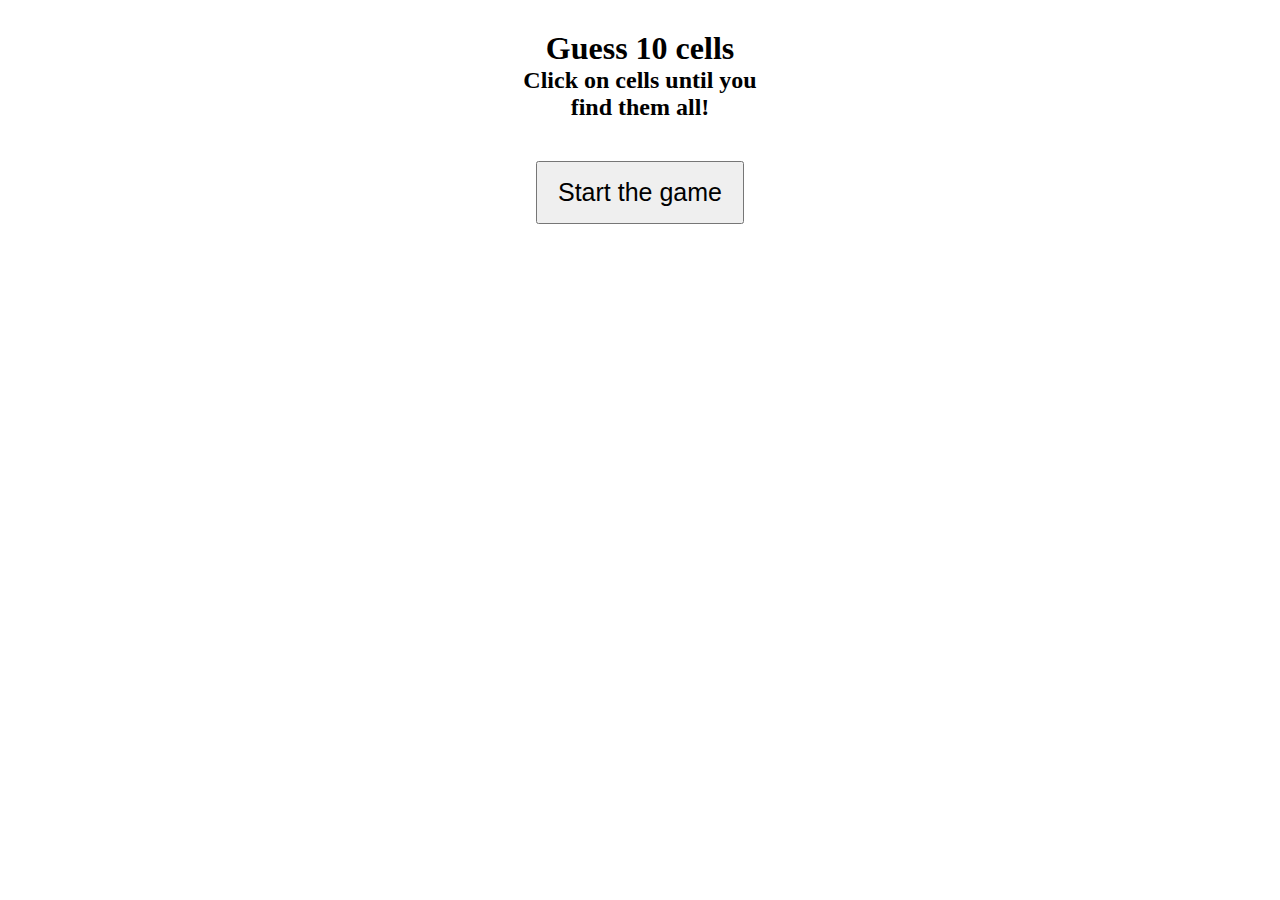
<file: MyGamesJS/guess_the_cell.html>
<!DOCTYPE html>
<html lang="en">
	<head>
		<meta charset="utf-8" />
		<title>Programiz</title>
		<link rel="stylesheet" type="text/css" href="cell.css" />
	</head>
	<body>
		<div class="block">
			<h1>Guess 10 cells</h1>
			<h2>Click on cells until you find them all!</h2>
			<div class="game-wrapper">
				<div class="inner-block">
					<div>
						<p>timer:</p>
						<p id="timer"></p>
					</div>
					<p id="result" class="result"></p>
				</div>
				<table class="game"></table>
				<input
					type="submit"
					id="start-over"
					class="start-over-button"
					value="start-over"
				/>
			</div>
			<input
				type="submit"
				id="start-game"
				class="start-button"
				value="Start the game"
			/>
		</div>
		<script src="cells.js"></script>
	</body>
</html>
</file>
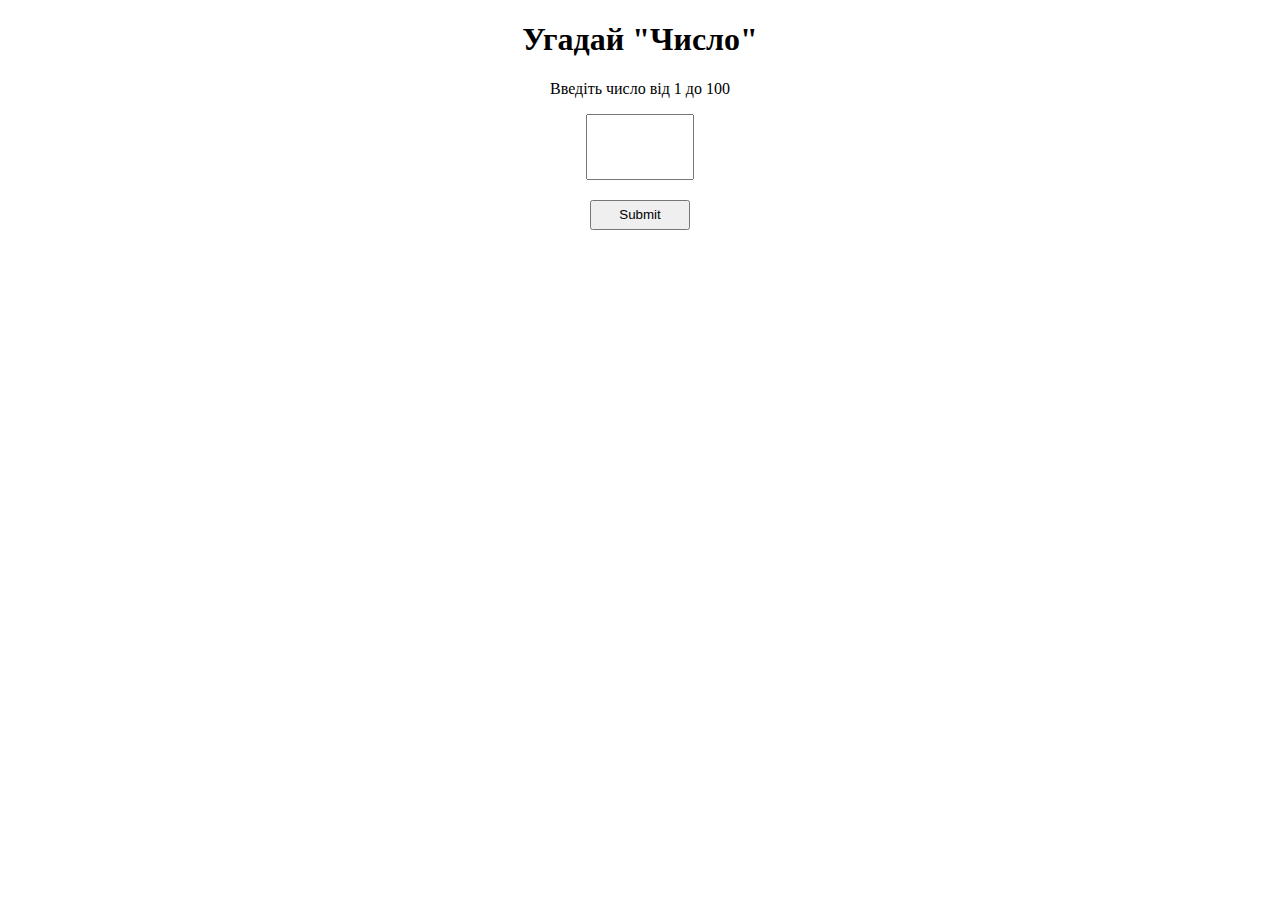
<file: MyGamesJS/guess_the_number.html>
<!DOCTYPE html>
<html lang="en">
	<head>
		<meta charset="utf-8" />
		<title>Programiz</title>
		<link rel="stylesheet" type="text/css" href="number.css" />
	</head>
	<body>
		<h1>Угадай "Число"</h1>
		<p>Введіть число від 1 до 100</p>
		<input type="number" id="input" value="" >
	 </br>
	 <input type="submit" id="buton">
	 <p id="result"></p>
	 <script src="chislo.js"></script>
	</body>
</html>
</file>
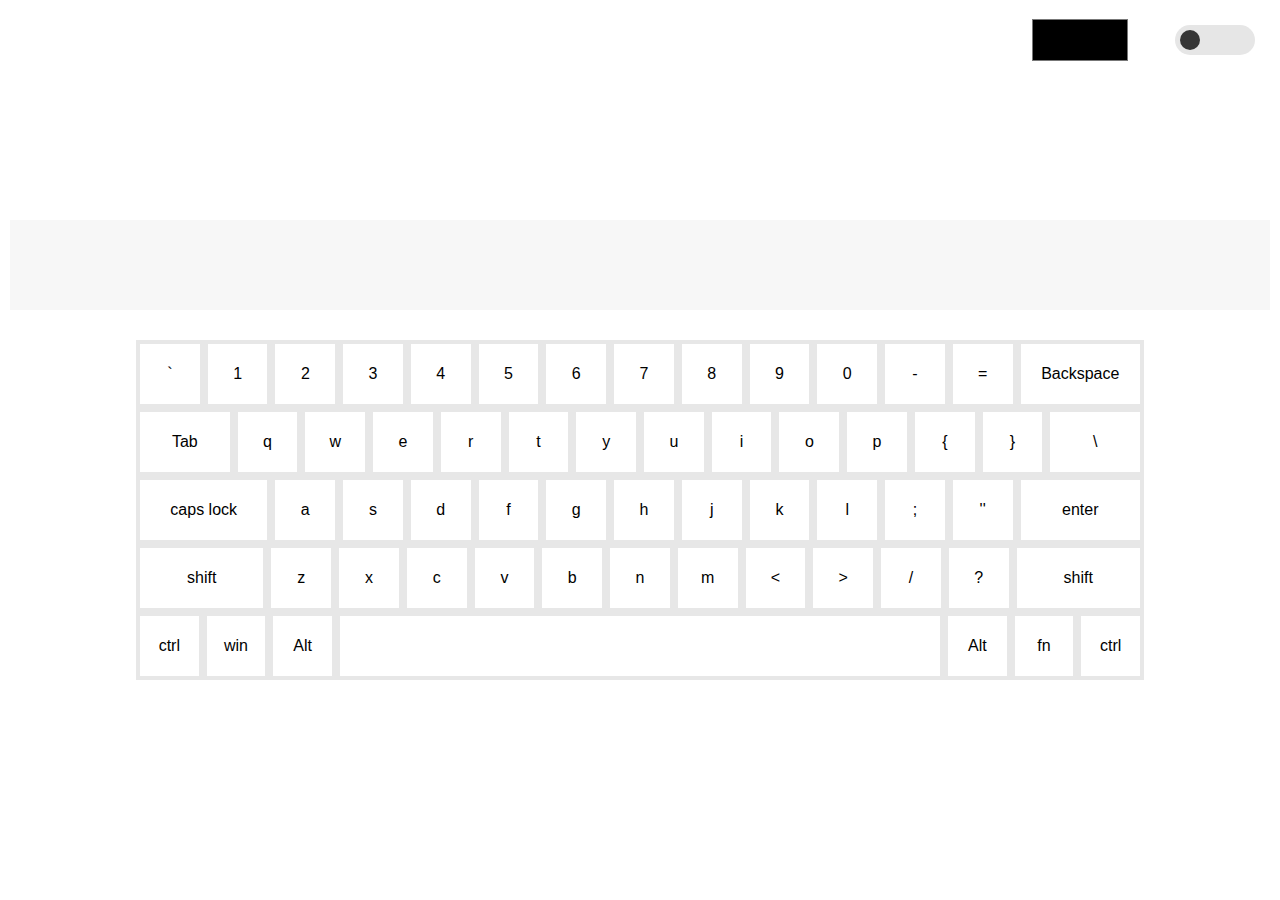
<file: MyGamesJS/screen_keyboard.html>
<!DOCTYPE html>
<html lang="en">
	<head>
		<meta charset="utf-8" />
		<title>Programiz</title>
		<link rel="stylesheet" type="text/css" href="s_keyboard.css" />
	</head>
	<body class="">
		<div class="conteiner">
			<div class="night_mode">
				<div class="toggle_circle"></div>
			</div>
			<div class="change_light_color">
				<div class="color">
					<input class="colors_input" type="color" />
				</div>
			</div>
			<div class="keyboard_wrapp">
				<div class="keyboard_lights"></div>
				<div class="keyboard_keys">
					<div class="row">
						<div class="keys">`</div>
						<div class="keys">1</div>
						<div class="keys">2</div>
						<div class="keys">3</div>
						<div class="keys">4</div>
						<div class="keys">5</div>
						<div class="keys">6</div>
						<div class="keys">7</div>
						<div class="keys">8</div>
						<div class="keys">9</div>
						<div class="keys">0</div>
						<div class="keys">-</div>
						<div class="keys">=</div>
						<div class="keys backspace_key">Backspace</div>
					</div>
					<div class="row">
						<div class="keys tab_key">Tab</div>
						<div class="keys">q</div>
						<div class="keys">w</div>
						<div class="keys">e</div>
						<div class="keys">r</div>
						<div class="keys">t</div>
						<div class="keys">y</div>
						<div class="keys">u</div>
						<div class="keys">i</div>
						<div class="keys">o</div>
						<div class="keys">p</div>
						<div class="keys">{</div>
						<div class="keys">}</div>
						<div class="keys slash_keys">\</div>
					</div>
					<div class="row">
						<div class="keys caps_lock_key">caps lock</div>
						<div class="keys">a</div>
						<div class="keys">s</div>
						<div class="keys">d</div>
						<div class="keys">f</div>
						<div class="keys">g</div>
						<div class="keys">h</div>
						<div class="keys">j</div>
						<div class="keys">k</div>
						<div class="keys">l</div>
						<div class="keys">;</div>
						<div class="keys">''</div>
						<div class="keys enter_keys">enter</div>
					</div>
					<div class="row">
						<div class="keys shift_key shifr_left">shift</div>
						<div class="keys">z</div>
						<div class="keys">x</div>
						<div class="keys">c</div>
						<div class="keys">v</div>
						<div class="keys">b</div>
						<div class="keys">n</div>
						<div class="keys">m</div>
						<div class="keys"><</div>
						<div class="keys">></div>
						<div class="keys">/</div>
						<div class="keys">?</div>
						<div class="keys shift_key shifr_right">shift</div>
					</div>
				</div>
				<div class="row">
					<div class="keys ctrl_keys ctrl_left">ctrl</div>
					<div class="keys win_key">win</div>
					<div class="keys alt_key alt_left">Alt</div>
					<div class="keys space_key"></div>
					<div class="keys alt_key alt_right">Alt</div>
					<div class="keys">fn</div>
					<div class="keys ctrl_keys ctrl_right">ctrl</div>
				</div>
			</div>
			<input type="text" class="text" />
		</div>
		<script src="skeyboard.js"></script>
	</body>
</html>
</file>
<file: MyGamesJS/cell.css>
@import url('https://fonts.googleapis.com/css2?family=Roboto&display=swap');
*{
	box-sizing: border-box;
	margin: 0;
	padding: 0;
	font-family: ''Roboto',sans-serif;
}
.block{
	text-align: center;
	width: 250px;
	height: 450px;
	margin: auto;
	margin-top: 30px;
}
.game{
	border: 1px solid #DF1010;
	border-collapse: collapse;
	margin: auto;
}
.cell{
	width: 25px;
	height: 25px;
	border: 1px solid #DF1010;
}
.cell:hover{
	background-color: #F78D8D;
}
.cell:active{
	background-color: #F35353;
}
.inner-block>*{
	display: inline-block;
}
.inner-block{
	display: flex;
	justify-content: space-evenly;
	align-items: center;
	margin: 10px auto;
	height: 3em;
	font-size: 18px;
}
.result{
	visibility: hidden;
}
.user-selected{
	background-color: gray;
}
.winner {
	background-color: #DF1010;
}
.start-over-button{
	margin-top: 20px;
	padding: 5px 10px;
	font-size: 18px;
}
.game-wrapper{
	display: none;
}
.start-button{
	margin-top: 40px;
	padding: 15px 20px;
	font-size: 25px;
}
</file>
<file: MyGamesJS/number.css>
body{
	text-align: center;
}
#input{
	height: 60px;
	width: 100px;
	margin-bottom: 20px;
	text-align: center;
	font-size: 22px;
}
#buton{
	width: 100px;
	height: 30px;
}
</file>
<file: MyGamesJS/s_keyboard.css>
*{
	margin: 0;
	padding: 0;
	box-sizing: border-box;
}
body{
	font-family: 'Lato',sans-serif;
	transition: .2s;
}
.conteiner{
	display: flex;
	justify-content: center;
	align-items: center;
	height: 100vh;
	flex-direction: column;
	margin: 0 10px;
}
.keyboard_wrapp{
	max-width: 1008px;
	width: 100%;
	background-color: #e7e7e7;
	overflow: hidden;
	position: relative;
	overflow: hidden;
	order: 2;
}
.row{
	display: flex;
}
.keys{
	width: 60px;
	height: 60px;
	background-color: #fff;
	display: flex;
	justify-content: center;
	align-items: center;
	margin: 4px;
	transition: .2s;
	z-index: 5;
}
.backspace_key{
	width: 120px;
}
.tab_key{
	width: 90px;
}
.slash_keys{
	width: 90px;
}
.caps_lock_key{
	width: 128px;
}
.enter_keys{
	width: 120px;
}
.shift_key{
	width: 124px;
}
.space_key{
	max-width: 600px;
	width: 100%;
}
.text{
	max-width: 10008px;
	width: 100%;
	height: 90px;
	margin-bottom: 30px;
	border: none;
	outline: none;
	font-size: 30px;
	background-color: #f7f7f7;
	padding-left: 10px;
	transition: .2s;
}
.keys.active{
	background-color: #333;
	color: #fff;
}
.keys.remove{
	animation:keys_animation 0.5s forwards;
}
@keyframes keys_animation{
	0%{
		background-color: #333;
		color: #fff;

	}
	100%{
		background-color: #fff;
		color:#000;
	}
}
body.active{
	background-color:rgb(54,54,54);
}
.night_mode{
	width: 80px;
	height: 30px;
	background-color: #e6e6e6;
	position: absolute;
	right: 25px;
	top: 25px;
	border-radius: 50px;
	display: flex;
	align-items: center;
	cursor: pointer;
	transition: .2s;
}
.night_mode.active{
	background-color: #222222;
}
.toggle_circle{
	width: 20px;
	height: 20px;
	background-color: rgb(54,54,54);
	border-radius: 50px;
	margin: 0 5px;
	position: absolute;
	left: 0;
	transition: .2s;
}
.toggle_circle.active{
	left: 60%;
  background-color: #fff;
}
.keyboard_wrapp.active{
	background-color: #585858;
}
.keys.keys_night{
	background-color: #333;
	color: #fff;
}
.text.active{
	background-color: #2b2b2b;
	color: #333;
}
.keys.keys_night.active{
	background-color: #fff;
	color: #333;
}
.keys.keys_night.remove{
	animation: keys_night_animation 0.5s forwards;
}
@keyframes keys_night_animation{
	0%{
		background-color:#fff;
		color: #000;
	}
	100%{
		background-color:#333;
		color: #fff;
	}
}
.change_light_color{
	width: 100px;
	height: 50px;
	position: absolute;
	right: 150px;
	top: 15px;
	display:flex ;
	justify-content: center;
	align-items: center;
}
.colors_input{
	width: 100px;
	height: 50px;
	border: none;
	outline: none;
	background-color: transparent;
}
.keyboard_lights{
	position: absolute;
	width: 100%;
	height: 100%;
}
</file>
